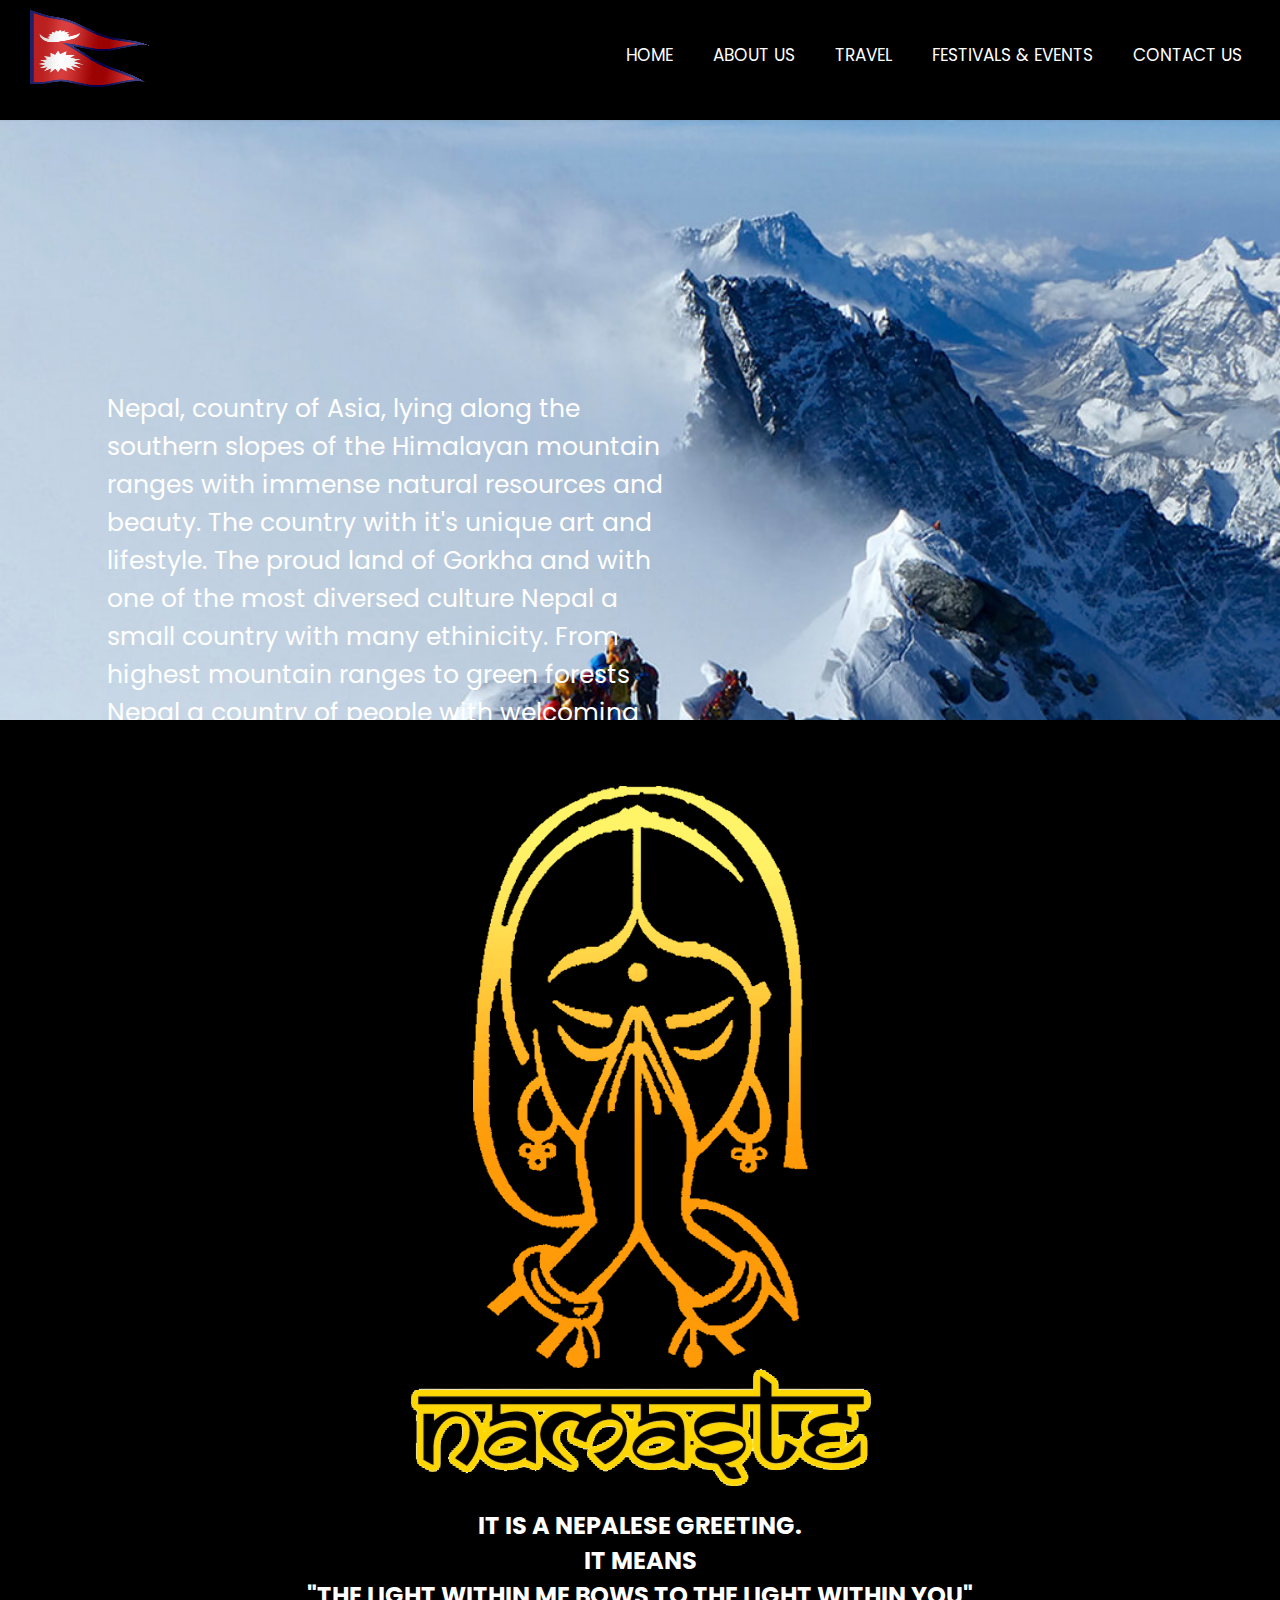
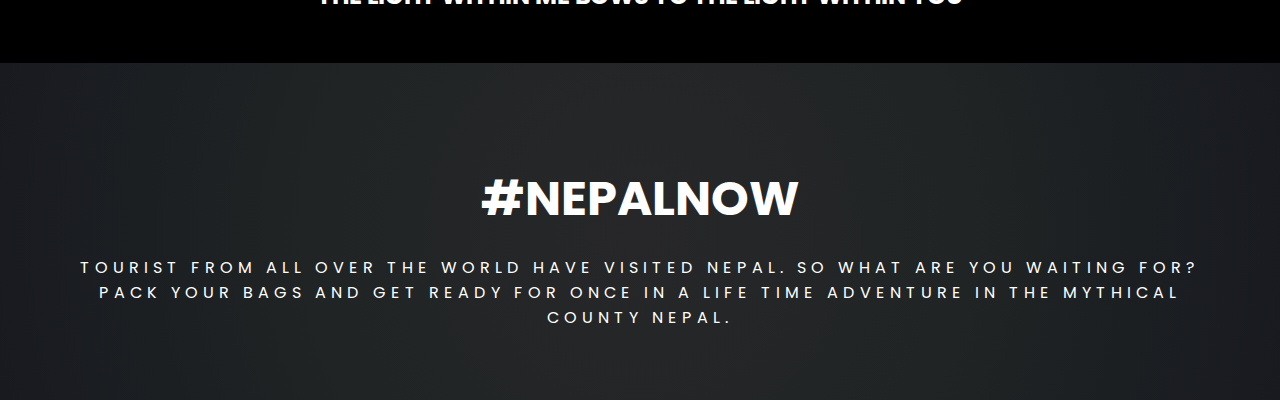
<file: index.html>
<!DOCTYPE html>
<html lang="en">

  <head>
    <meta charset="UTF-8">
    <meta name="viewport" content="width=device-width, initial-scale=1.0">
    <link rel="stylesheet" href="style.css">
    <link rel="stylesheet" href="responsive.css">

    <link rel="stylesheet" href="https://unpkg.com/boxicons@latest/css/boxicons.min.css">


    <link rel="stylesheet" href="https://cdnjs.cloudflare.com/ajax/libs/font-awesome/6.4.0/css/all.min.css"
      integrity="sha512-iecdLmaskl7CVkqkXNQ/ZH/XLlvWZOJyj7Yy7tcenmpD1ypASozpmT/E0iPtmFIB46ZmdtAc9eNBvH0H/ZpiBw=="
      crossorigin="anonymous" referrerpolicy="no-referrer">

    <title>Travel website</title>
    <link rel="icon" type="image/x-icon" href="/images/icon.jpg">


  </head>

  <body>

    <!-- /* NAVBAR STARTS */ -->

    <nav>

      <input type="checkbox" id="check">
      <label for="check" class="checkbtn">
        <i class="fas fa-bars"></i></label>

      <label for="logo">
        <img src="images/flag.gif" alt="">
      </label>




      <ul>
        <li><a class="active" href="index.html">HOME</a></li>
        <li><a href="about.html">ABOUT US</a> </li>
        <li><a href="travel.html">TRAVEL</a></li>
        <li><a href="festival&events.html">FESTIVALS & EVENTS</a></li>
        <li><a href="contactus.html">CONTACT US</a></li>
      </ul>

    </nav>
    <!-- /* NAVBAR ENDS */ -->



    <section class="home-container">


      <div class="home">

        <div class=" caption">
          Nepal, country of Asia, lying along the southern slopes of the Himalayan mountain ranges with immense natural
          resources and beauty. The country with it's unique art and lifestyle. The proud land of Gorkha and with one of
          the
          most diversed culture Nepal a small country with many ethinicity. From highest mountain ranges to green
          forests
          Nepal a country of people with welcoming Heart.
        </div>

      </div>


      <div class="container1">
        <img src="images/icon2.png" alt="namaste" class="image2">


        <h2>IT IS A NEPALESE GREETING.</h2>


        <h2> IT MEANS</h2>


        <h2>"THE LIGHT WITHIN ME BOWS TO THE LIGHT WITHIN YOU"</h2>

      </div>

      <div class="container2">
        <h1>#NEPALNOW</h1>

        <p>Tourist from all over the world have visited NEPAL. So what are you waiting for? Pack your bags and get ready
          for once in a life time adventure in the mythical county Nepal.</p>

      </div>




    </section>




  </body>

</html>
</file>
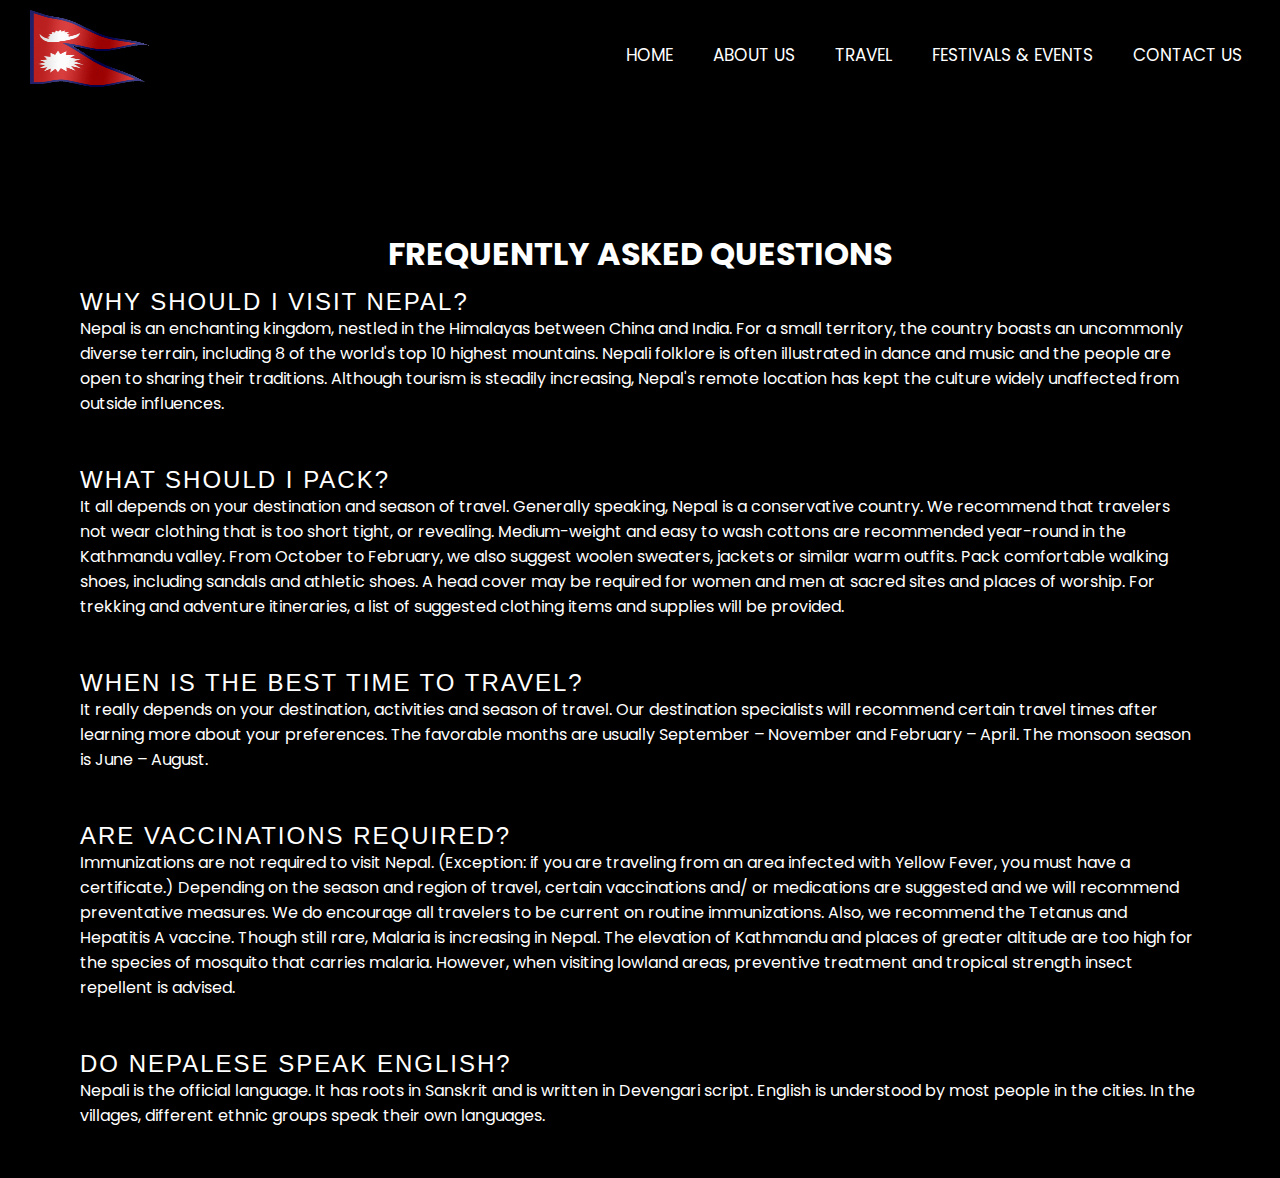
<file: about.html>
<!DOCTYPE html>
<html lang="en">

  <head>
    <meta charset="UTF-8">
    <meta name="viewport" content="width=device-width, initial-scale=1.0">
    <link rel="stylesheet" href="style.css">
    <link rel="stylesheet" href="responsive.css">

    <link rel="stylesheet" href="https://unpkg.com/boxicons@latest/css/boxicons.min.css">


    <link rel="stylesheet" href="https://cdnjs.cloudflare.com/ajax/libs/font-awesome/6.4.0/css/all.min.css"
      integrity="sha512-iecdLmaskl7CVkqkXNQ/ZH/XLlvWZOJyj7Yy7tcenmpD1ypASozpmT/E0iPtmFIB46ZmdtAc9eNBvH0H/ZpiBw=="
      crossorigin="anonymous" referrerpolicy="no-referrer">

    <title>Travel website</title>
    <link rel="icon" type="image/x-icon" href="/images/icon.jpg">


  </head>

  <body>

    <!-- /* NAVBAR STARTS */ -->

    <nav>

      <input type="checkbox" id="check">
      <label for="check" class="checkbtn">
        <i class="fas fa-bars"></i></label>

      <label for="logo">
        <img src="images/flag.gif" alt="">
      </label>




      <ul>
        <li><a class="active" href="index.html">HOME</a></li>
        <li><a href="about.html">ABOUT US</a> </li>
        <li><a href="travel.html">TRAVEL</a></li>
        <li><a href="festival&events.html">FESTIVALS & EVENTS</a></li>
        <li><a href="contactus.html">CONTACT US</a></li>
      </ul>

    </nav>
    <!-- /* NAVBAR ENDS */ -->


    <section class="about-container">

      <div class="container3">
        <h1>Frequently Asked Questions</h1>
  
        <h2>WHY SHOULD I VISIT NEPAL?</h2>
        <p>Nepal is an enchanting kingdom, nestled in the Himalayas between China and India. For a small territory, the
          country boasts an uncommonly diverse terrain, including 8 of the world's top 10 highest mountains. Nepali
          folklore is often illustrated in dance and music and the people are open to sharing their traditions. Although
          tourism is steadily increasing, Nepal's remote location has kept the culture widely unaffected from outside
          influences.</p> <br><br>
  
  
  
        <h2>WHAT SHOULD I PACK?</h2>
  
        <p>It all depends on your destination and season of travel. Generally speaking, Nepal is a conservative country.
          We recommend that travelers not wear clothing that is too short tight, or revealing. Medium-weight and easy to
          wash cottons are recommended year-round in the Kathmandu valley. From October to February, we also suggest
          woolen sweaters, jackets or similar warm outfits. Pack comfortable walking shoes, including sandals and athletic
          shoes. A head cover may be required for women and men at sacred sites and places of worship. For trekking and
          adventure itineraries, a list of suggested clothing items and supplies will be provided.</p> <br><br>
  
  
  
  
        <h2>WHEN IS THE BEST TIME TO TRAVEL?</h2>
        <p>It really depends on your destination, activities and season of travel. Our destination specialists will
          recommend certain travel times after learning more about your preferences. The favorable months are usually
          September – November and February – April. The monsoon season is June – August.</p><br><br>
  
  
  
        <h2>ARE VACCINATIONS REQUIRED?</h2>
        <p>Immunizations are not required to visit Nepal. (Exception: if you are traveling from an area infected with
          Yellow Fever, you must have a certificate.) Depending on the season and region of travel, certain
          vaccinations and/ or medications are suggested and we will recommend preventative measures. We do encourage
          all travelers to be current on routine immunizations. Also, we recommend the Tetanus and Hepatitis A
          vaccine. Though still rare, Malaria is increasing in Nepal. The elevation of Kathmandu and places of greater
          altitude are too high for the species of mosquito that carries malaria. However, when visiting lowland
          areas, preventive treatment and tropical strength insect repellent is advised.</p> <br><br>
  
  
        <h2>DO NEPALESE SPEAK ENGLISH?</h2>
        <p>Nepali is the official language. It has roots in Sanskrit and is written in Devengari script. English is
          understood by most people in the cities. In the villages, different ethnic groups speak their own languages.
        </p>
  
      </div>
  
    </section>
    





  </body>

</html>
</file>
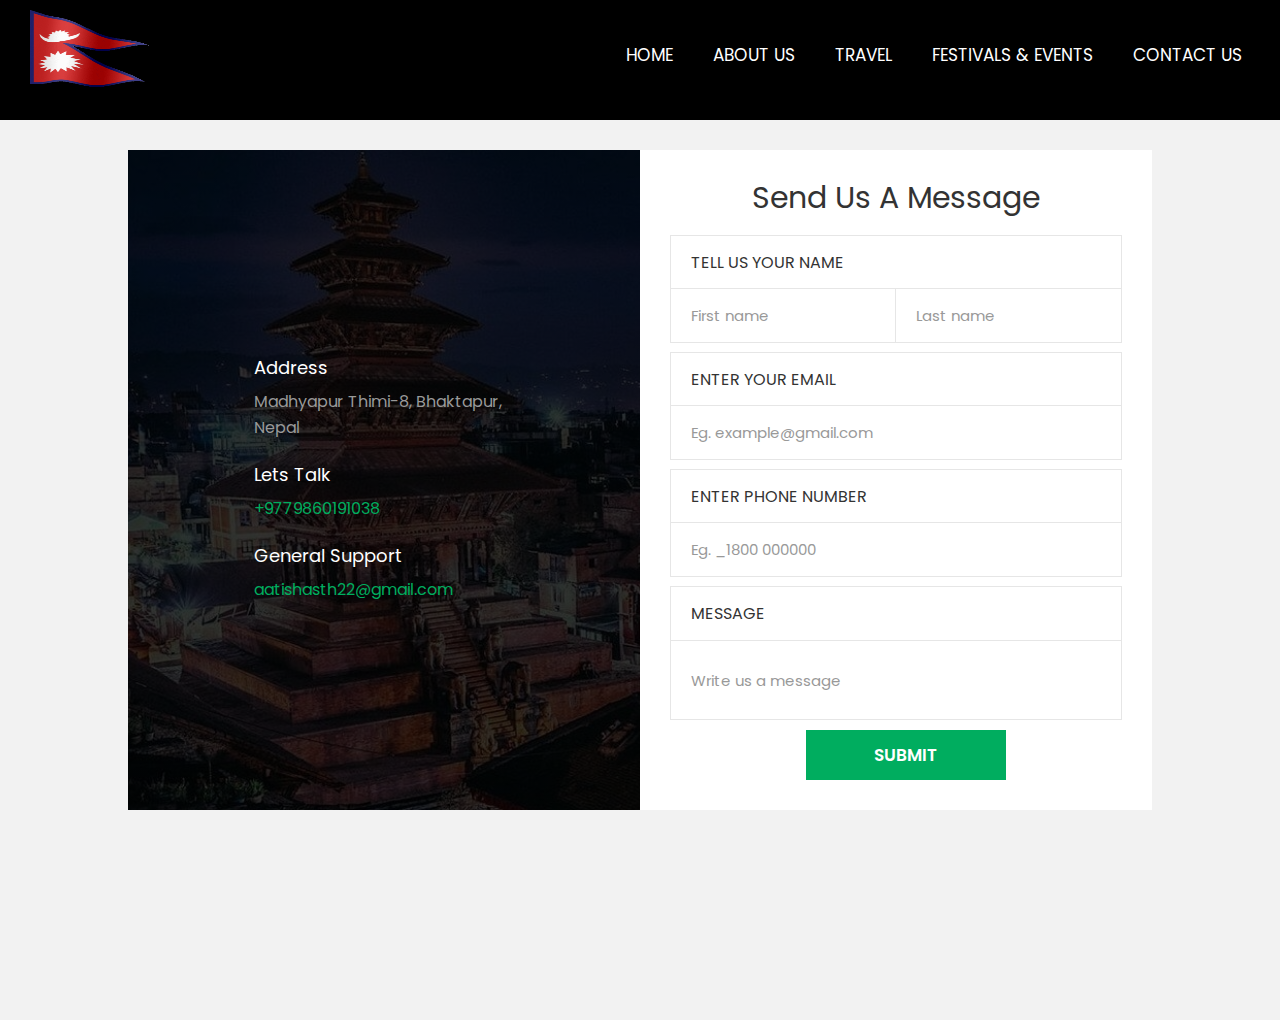
<file: contactus.html>
<!DOCTYPE html>
<html lang="en">

  <head>
    <meta charset="UTF-8">
    <meta name="viewport" content="width=device-width, initial-scale=1.0">
    <link rel="stylesheet" href="style.css">
    <link rel="stylesheet" href="responsive.css">

    <link rel="stylesheet" href="https://unpkg.com/boxicons@latest/css/boxicons.min.css">


    <link rel="stylesheet" href="https://cdnjs.cloudflare.com/ajax/libs/font-awesome/6.4.0/css/all.min.css"
      integrity="sha512-iecdLmaskl7CVkqkXNQ/ZH/XLlvWZOJyj7Yy7tcenmpD1ypASozpmT/E0iPtmFIB46ZmdtAc9eNBvH0H/ZpiBw=="
      crossorigin="anonymous" referrerpolicy="no-referrer">

    <title>Travel website</title>
    <link rel="icon" type="image/x-icon" href="/images/icon.jpg">


  </head>

  <body>

    <!-- /* NAVBAR STARTS */ -->

    <nav>

      <input type="checkbox" id="check">
      <label for="check" class="checkbtn">
        <i class="fas fa-bars"></i></label>

      <label for="logo">

        <img src="images/flag.gif" alt=""></label>




      <ul>
        <li><a class="active" href="index.html">HOME</a></li>
        <li><a href="about.html">ABOUT US</a> </li>
        <li><a href="travel.html">TRAVEL</a></li>
        <li><a href="festival&events.html">FESTIVALS & EVENTS</a></li>
        <li><a href="contactus.html">CONTACT US</a></li>
      </ul>

    </nav>
    <!-- /* NAVBAR ENDS */ -->



    <div class="contact-container">

      <div class="contact-form">
        <div class="first-container">
          <div class="info-container">
            <div>
              <h3>Address</h3>
              <p>Madhyapur Thimi-8, Bhaktapur, Nepal</p>
            </div>
            <div>
              <h3>Lets Talk</h3>
              <p>+9779860191038</p>
            </div>
            <div>
              <h3>General Support</h3>
              <p>aatishasth22@gmail.com</p>
            </div>
          </div>
        </div>
        <div class="second-container">
          <h2>Send Us A Message</h2>



          <form action="https://formspree.io/f/xyyrggwg" method="post">
            <div class="form-group">

              <label for="name-input">Tell us your name</label>
              <input id="name-input" type="text" placeholder="First name" name="firstname" required="">

              <input type="text" placeholder="Last name" name="lastname" required="">
            </div>


            <div class="form-group">
              <label for="email-input">Enter your email</label>
              <input id="email-input" type="text" placeholder="Eg. example@gmail.com" name="Enteryouremail" required="">
            </div>


            <div class="form-group">
              <label for="phone-input">Enter phone number</label>
              <input id="phone-input" type="text" placeholder="Eg. _1800 000000" name="Enteryourphone" required="">
            </div>


            <div class="form-group">
              <label for="message-textarea">Message</label>
              <input class="textarea" id="message-textarea" placeholder="Write us a message" name="message"></input>
            </div>


            <input class="send-btn" type="submit" value="submit">
        </div>
      </div>

    </div>
    </form>





  </body>

</html>
</file>
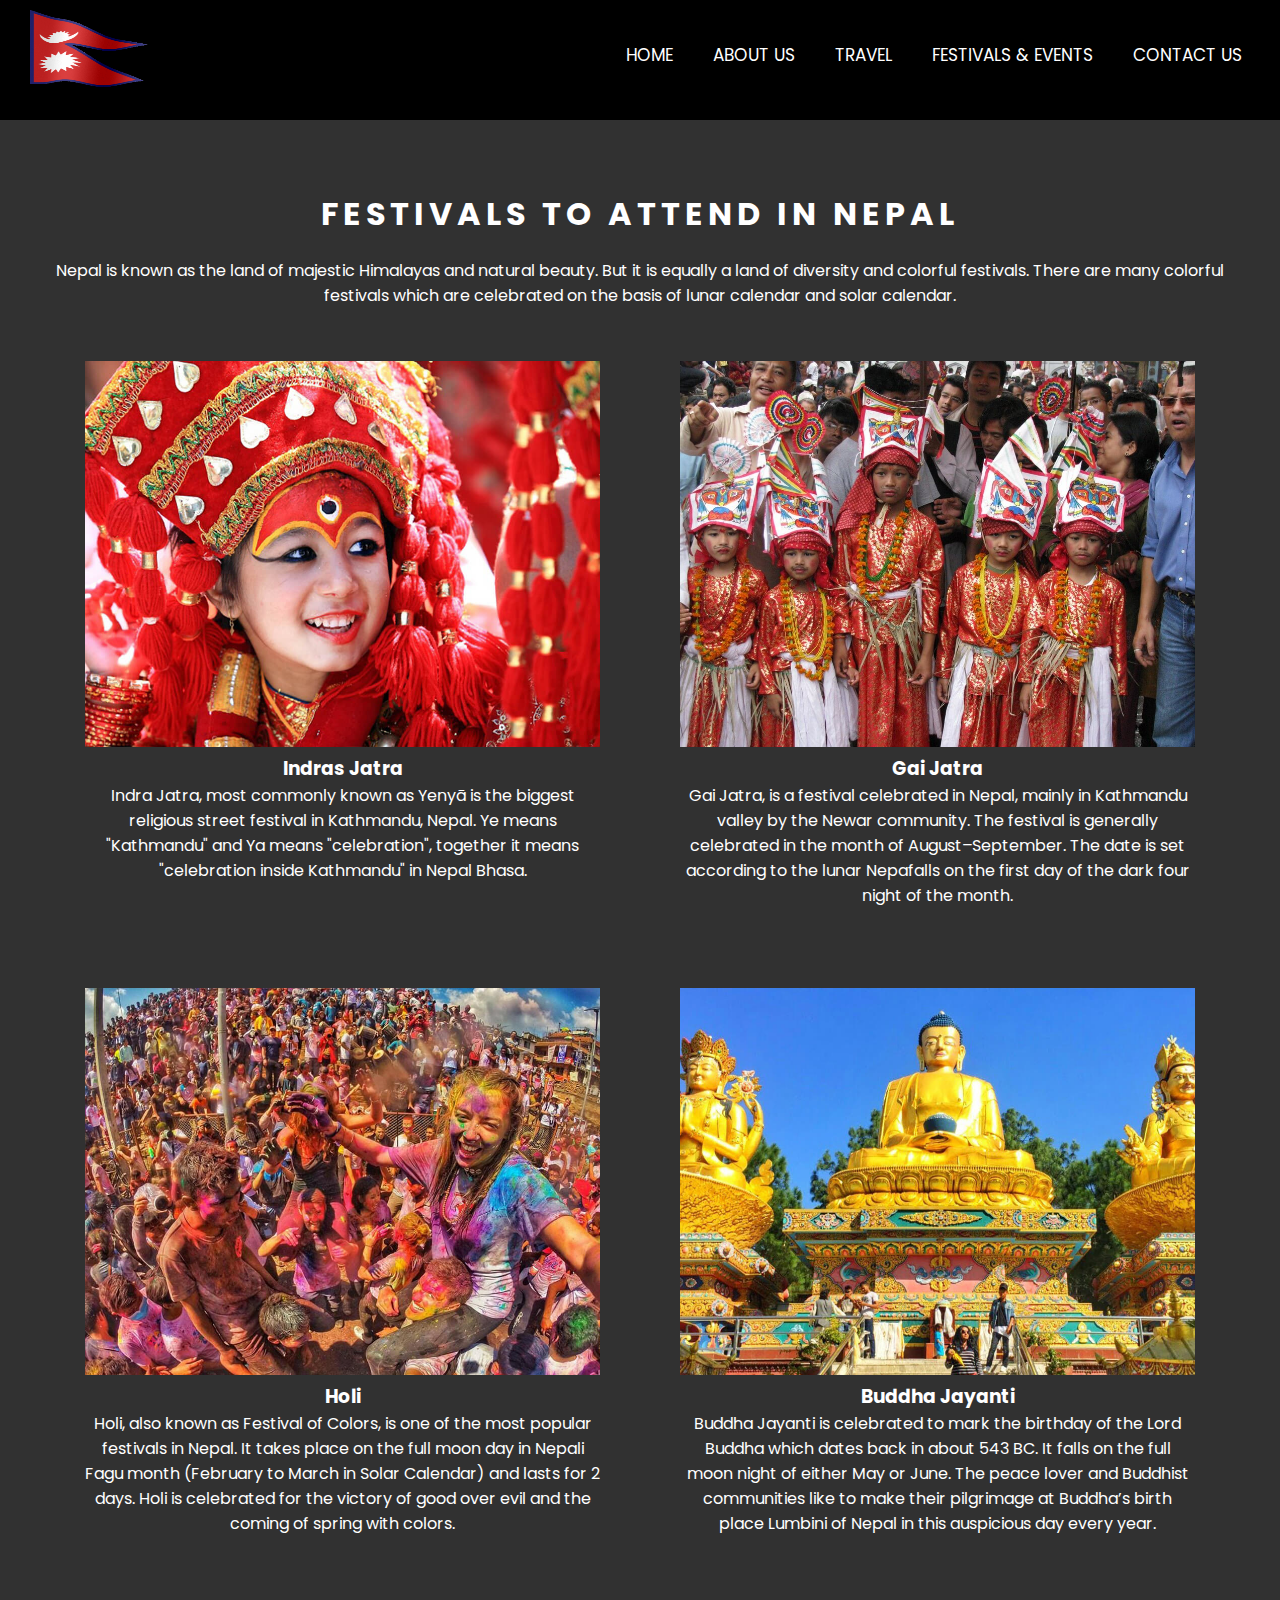
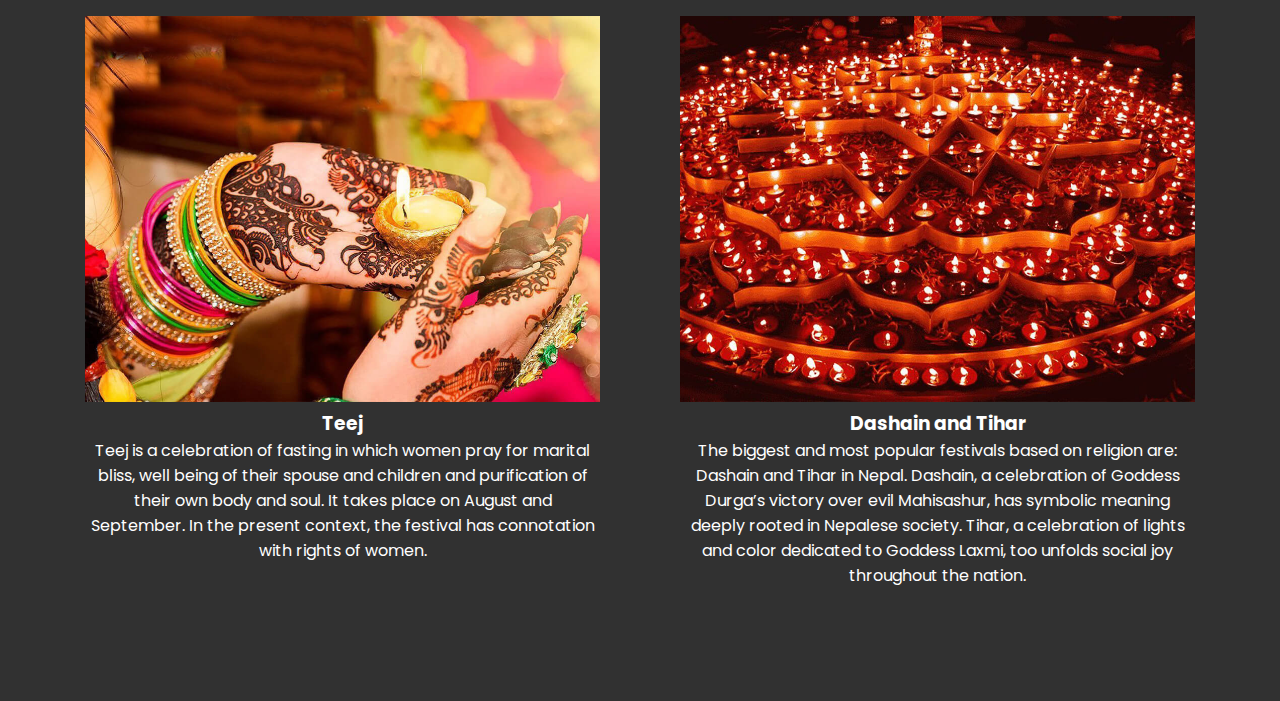
<file: festival&events.html>
<!DOCTYPE html>
<html lang="en">

  <head>
    <meta charset="UTF-8">
    <meta name="viewport" content="width=device-width, initial-scale=1.0">
    <link rel="stylesheet" href="style.css">
    <link rel="stylesheet" href="responsive.css">

    <link rel="stylesheet" href="https://unpkg.com/boxicons@latest/css/boxicons.min.css">


    <link rel="stylesheet" href="https://cdnjs.cloudflare.com/ajax/libs/font-awesome/6.4.0/css/all.min.css"
      integrity="sha512-iecdLmaskl7CVkqkXNQ/ZH/XLlvWZOJyj7Yy7tcenmpD1ypASozpmT/E0iPtmFIB46ZmdtAc9eNBvH0H/ZpiBw=="
      crossorigin="anonymous" referrerpolicy="no-referrer">

    <title>Travel website</title>
    <link rel="icon" type="image/x-icon" href="/images/icon.jpg">


  </head>

  <body>

    <!-- /* NAVBAR STARTS */ -->

    <nav>

      <input type="checkbox" id="check">
      <label for="check" class="checkbtn">
        <i class="fas fa-bars"></i></label>

      <label for="logo">
        <img src="images/flag.gif" alt="">
      </label>



      <ul>
        <li><a class="active" href="index.html">HOME</a></li>
        <li><a href="about.html">ABOUT US</a> </li>
        <li><a href="travel.html">TRAVEL</a></li>
        <li><a href="festival&events.html">FESTIVALS & EVENTS</a></li>
        <li><a href="contactus.html">CONTACT US</a></li>
      </ul>

    </nav>
    <!-- /* NAVBAR ENDS */ -->


    <section class="festibal&events">

      <div class="container5">
        <h1> FESTIVALS TO ATTEND IN NEPAL</h1>

        <p>Nepal is known as the land of majestic Himalayas and natural beauty. But it is equally a land of diversity
          and
          colorful festivals. There are many colorful festivals which are celebrated on the basis of lunar calendar and
          solar calendar.
        </p>


        <div class="row">


          <div class="column">
            <img src="images/8.jpg" alt="8" width="100%" class="image1">
            <h3>Indras Jatra</h3>
            <p>Indra Jatra, most commonly known as Yenyā is the biggest religious street festival in Kathmandu, Nepal.
              Ye
              means "Kathmandu" and Ya means "celebration", together it means "celebration inside Kathmandu" in Nepal
              Bhasa.</p>
          </div>

          <div class="column">
            <img src="images/9.jpg" alt="9" width="100%" class="image1">
            <h3>Gai Jatra</h3>
            <p>Gai Jatra, is a festival celebrated in Nepal, mainly in Kathmandu valley by the Newar community. The
              festival is generally celebrated in the month of August–September. The date is set according to the lunar
              Nepafalls on the first day of the dark four night of the month.</p>
          </div>

          <div class="column">
            <img src="images/10.jpg" alt="10" width="100%" class="image1">
            <h3>Holi</h3>
            <p>Holi, also known as Festival of Colors, is one of the most popular festivals in Nepal. It takes place on
              the full moon day in Nepali Fagu month (February to March in Solar Calendar) and lasts for 2 days. Holi is
              celebrated for the victory of good over evil and the coming of spring with colors. </p>
          </div>

          <div class="column">
            <img src="images/11.jpg" alt="11" width="100%" class="image1">
            <h3>Buddha Jayanti</h3>
            <p>Buddha Jayanti is celebrated to mark the birthday of the Lord Buddha which dates back in about 543 BC. It
              falls on the full moon night of either May or June. The peace lover and Buddhist communities like to make
              their pilgrimage at Buddha’s birth place Lumbini of Nepal in this auspicious day every year.</p>
          </div>

          <div class="column">
            <img src="images/12.jpg" alt="12" width="100%" class="image1">
            <h3>Teej</h3>
            <p>Teej is a celebration of fasting in which women pray for marital bliss, well being of their spouse and
              children and purification of their own body and soul. It takes place on August and September. In the
              present
              context, the festival has connotation with rights of women.</p>
          </div>

          <div class="column">
            <img src="images/13.jpg" alt="13" width="100%" class="image1">
            <h3>Dashain and Tihar</h3>
            <p>The biggest and most popular festivals based on religion are: Dashain and Tihar in Nepal. Dashain, a
              celebration of Goddess Durga’s victory over evil Mahisashur, has symbolic meaning deeply rooted in
              Nepalese
              society. Tihar, a celebration of lights and color dedicated to Goddess Laxmi, too unfolds social joy
              throughout the nation.</p>
          </div>

        </div>
      </div>




    </section>


  </body>

</html>
</file>
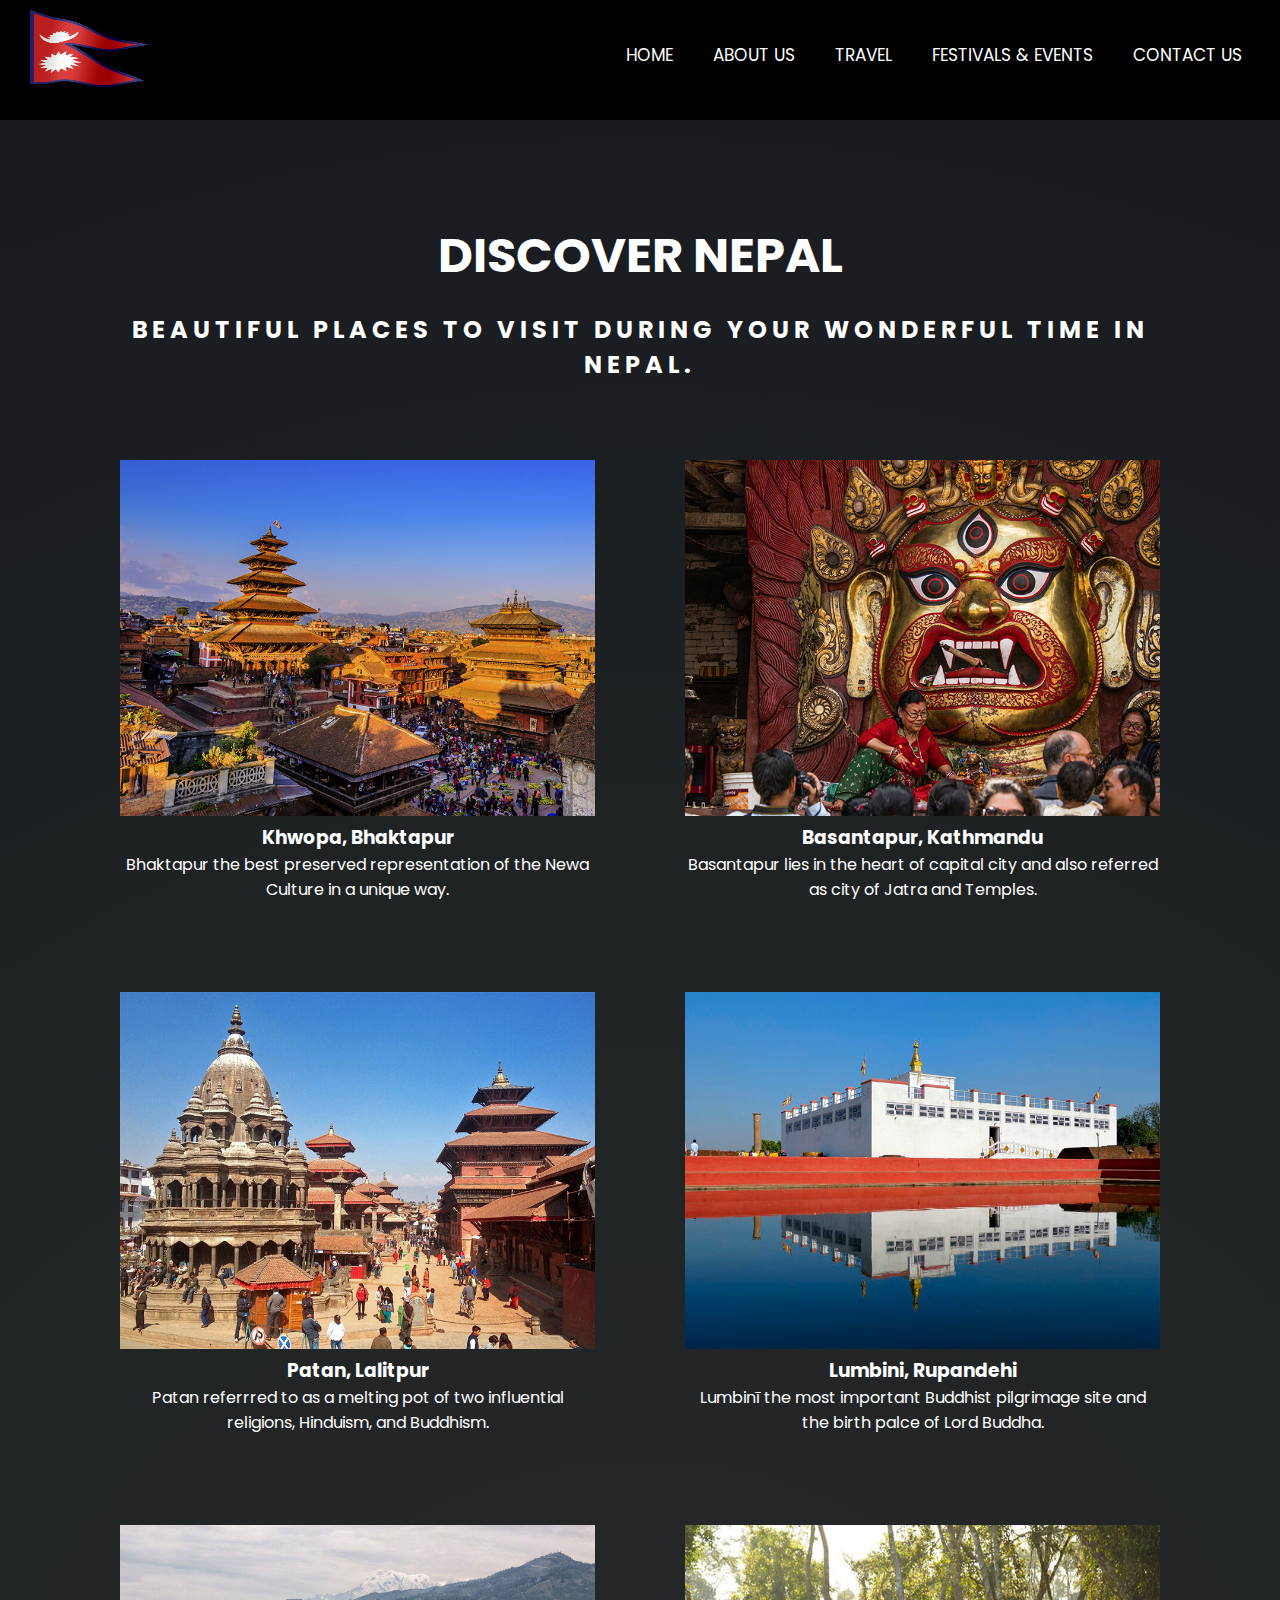
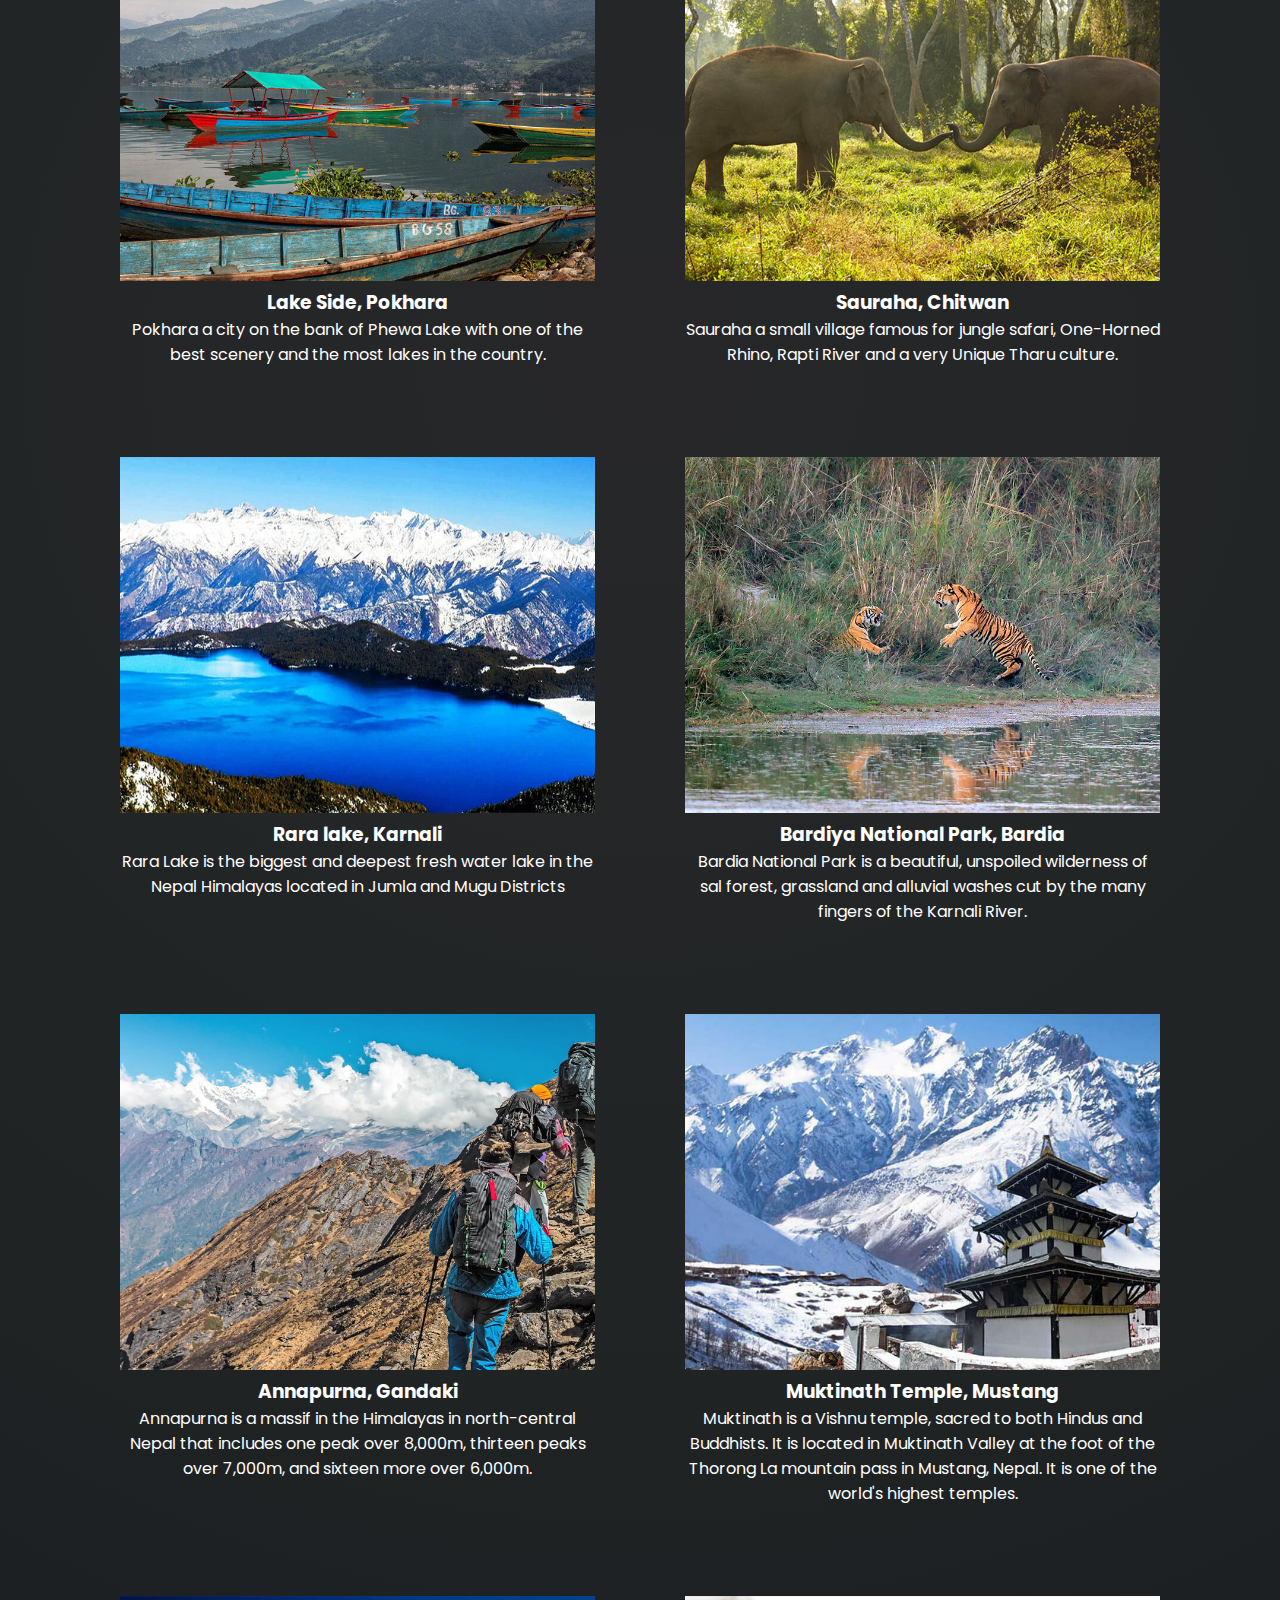
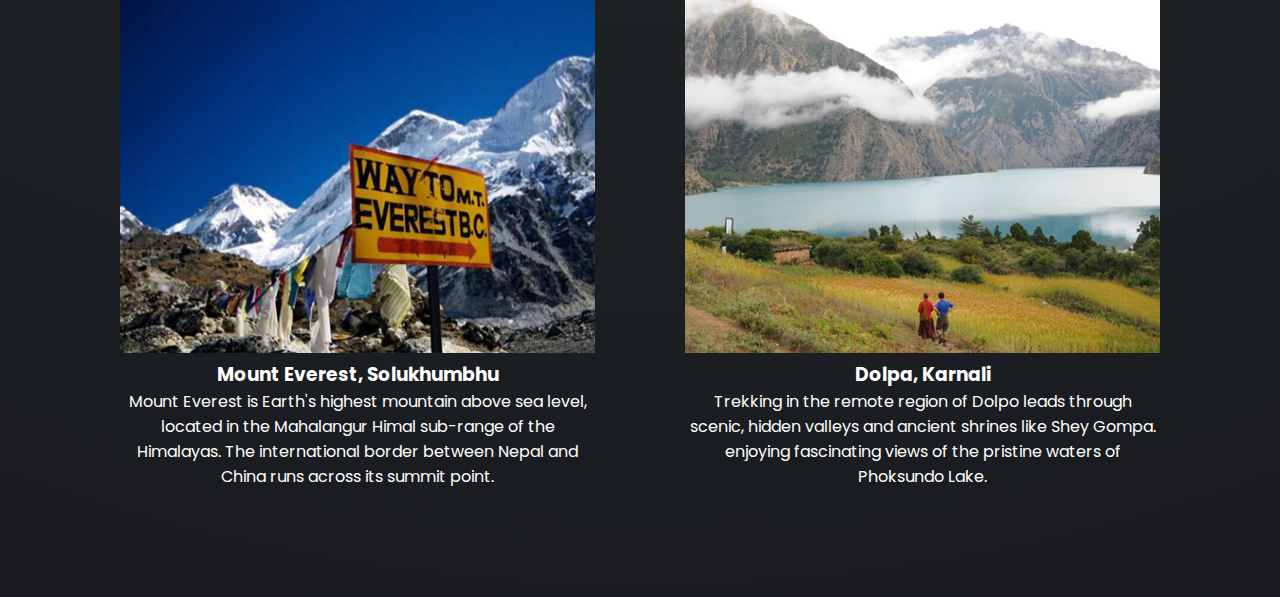
<file: travel.html>
<!DOCTYPE html>
<html lang="en">

  <head>
    <meta charset="UTF-8">
    <meta name="viewport" content="width=device-width, initial-scale=1.0">
    <link rel="stylesheet" href="style.css">
    <link rel="stylesheet" href="responsive.css">

    <link rel="stylesheet" href="https://unpkg.com/boxicons@latest/css/boxicons.min.css">


    <link rel="stylesheet" href="https://cdnjs.cloudflare.com/ajax/libs/font-awesome/6.4.0/css/all.min.css"
      integrity="sha512-iecdLmaskl7CVkqkXNQ/ZH/XLlvWZOJyj7Yy7tcenmpD1ypASozpmT/E0iPtmFIB46ZmdtAc9eNBvH0H/ZpiBw=="
      crossorigin="anonymous" referrerpolicy="no-referrer">

    <title>Travel website</title>
    <link rel="icon" type="image/x-icon" href="/images/icon.jpg">


  </head>

  <body>

    <!-- /* NAVBAR STARTS */ -->

    <nav>

      <input type="checkbox" id="check">
      <label for="check" class="checkbtn">
        <i class="fas fa-bars"></i></label>

      <label for="logo">
        <img src="images/flag.gif" alt="">
      </label>




      <ul>
        <li><a class="active" href="index.html">HOME</a></li>
        <li><a href="about.html">ABOUT US</a> </li>
        <li><a href="travel.html">TRAVEL</a></li>
        <li><a href="festival&events.html">FESTIVALS & EVENTS</a></li>
        <li><a href="contactus.html">CONTACT US</a></li>
      </ul>

    </nav>
    <!-- /* NAVBAR ENDS */ -->


    <section class="travel-container">

      
    <div class="container4">



      <h1>DISCOVER NEPAL</h1>
      <h2>Beautiful places to visit during your wonderful time in NEPAL.</h2>

      <div class="row">
        <div class="column">
          <div class="zoom">
            <img src="images/img_1.jpg" alt="1" width="100%">
            <h3>Khwopa, Bhaktapur</h3>
            <p>Bhaktapur the best preserved representation of the Newa Culture in a unique way.</p>
          </div>
        </div>
        <div class="column">
          <div class="zoom">
            <img src="images/img_2.jpg" alt="2" width="100%">
            <h3>Basantapur, Kathmandu</h3>
            <p>Basantapur lies in the heart of capital city and also referred as city of Jatra and Temples.</p>
          </div>
        </div>
        <div class="column">
          <div class="zoom">
            <img src="images/img_3.jpg" alt="3" width="100%">
            <h3>Patan, Lalitpur</h3>
            <p>Patan referrred to as a melting pot of two influential religions, Hinduism, and Buddhism.</p>
          </div>
        </div>
        <div class="column">
          <div class="zoom">
            <img src="images/img_4.jpg" alt="4" width="100%">
            <h3>Lumbini, Rupandehi</h3>
            <p>Lumbinī the most important Buddhist pilgrimage site and the birth palce of Lord Buddha.</p>
          </div>
        </div>
        <div class="column">
          <div class="zoom">
            <img src="images/img_5.jpg" alt="5" width="100%">
            <h3>Lake Side, Pokhara</h3>
            <p>Pokhara a city on the bank of Phewa Lake with one of the best scenery and the most lakes in the
              country.</p>
          </div>
        </div>
        <div class="column">
          <div class="zoom">
            <img src="images/img_6.jpg" alt="6" width="100%">
            <h3>Sauraha, Chitwan</h3>
            <p>Sauraha a small village famous for jungle safari, One-Horned Rhino, Rapti River and a very Unique
              Tharu culture.</p>
          </div>
        </div>
        <div class="column">
          <div class="zoom">
            <img src="images/img_21.jpg" alt="7" width="100%">
            <h3>Rara lake, Karnali</h3>
            <p>Rara Lake is the biggest and deepest fresh water lake in the Nepal Himalayas located in Jumla and Mugu
              Districts</p>
          </div>
        </div>
        <div class="column">
          <div class="zoom">
            <img src="images/img_22.jpg" alt="8" width="100%">
            <h3>Bardiya National Park, Bardia</h3>
            <p>Bardia National Park is a beautiful, unspoiled wilderness of sal forest, grassland and alluvial washes
              cut by the many fingers of the Karnali River.</p>
          </div>
        </div>
        <div class="column">
          <div class="zoom">
            <img src="images/img_23.jpg" alt="9" width="100%">
            <h3>Annapurna, Gandaki</h3>
            <p>Annapurna is a massif in the Himalayas in north-central Nepal that includes one peak over 8,000m,
              thirteen peaks over 7,000m, and sixteen more over 6,000m.</p>
          </div>
        </div>
        <div class="column">
          <div class="zoom">
            <img src="images/img_24.jpg" alt="10" width="100%">
            <h3>Muktinath Temple, Mustang</h3>
            <p>Muktinath is a Vishnu temple, sacred to both Hindus and Buddhists. It is located in Muktinath Valley
              at the foot of the Thorong La mountain pass in Mustang, Nepal. It is one of the world's highest temples.
            </p>
          </div>
        </div>
        <div class="column">
          <div class="zoom">
            <img src="images/24.jpg" alt="11" width="100%">
            <h3>Mount Everest, Solukhumbhu</h3>
            <p>Mount Everest is Earth's highest mountain above sea level, located in the Mahalangur Himal sub-range
              of the Himalayas. The international border between Nepal and China runs across its summit point.</p>
          </div>
        </div>
        <div class="column">
          <div class="zoom">
            <img src="images/img_26.jpg" alt="12" width="100%">
            <h3>Dolpa, Karnali</h3>
            <p>Trekking in the remote region of Dolpo leads through scenic, hidden valleys and ancient shrines like
              Shey Gompa. enjoying fascinating views of the pristine waters of Phoksundo Lake.</p>
          </div>
        </div>
      </div>

    </div>

    </section>


  </body>

</html>
</file>
<file: style.css>
@import url('https://fonts.googleapis.com/css?family=Poppins:400,500,600,700&display=swap');

* {
  margin: 0;
  padding: 0;
  text-decoration: none;
  list-style: none;
  box-sizing: border-box;
  font-family: 'Poppins', sans-serif;
}



/* NAVBAR STARTS */

nav {
  background: #000;
  height: 120px;
  width: 100%;
}

label img {
  height: 80px;
  width: 130px;
  margin: 7px 30px;

}


nav ul {
  float: right;
  margin-right: 20px;
  z-index: 10;

}

nav ul li {
  display: inline-block;
  line-height: 110px;
  margin: 0px 5px;

}

nav ul li a {
  color: white;
  font-size: 17px;
  padding: 7px 13px;
  border-radius: 3px;
}


a:hover {
  background: #1b9bff;
  transition: .5s;
}

.checkbtn {
  font-size: 25px;
  color: #fff;
  float: right;
  line-height: 80px;
  margin-right: 40px;
  cursor: pointer;
  display: none;
}

#check {
  display: none;
}

/* NAVBAR ENDS */
@media(max-width: 952px) {
  label {
    font-size: 30px;
    padding-left: 50px;
  }

  nav ul li a {
    font-size: 15px;
    z-index: 10;
  }

  .checkbtn {
    display: none;
  }

  .caption {
    font-size: 15px;
    height: auto;
  }
}






/* HOME-SECTION STARTS */
.home {
  background-image: url(images/48.jpg);
  height: 600px;
  background-repeat: no-repeat;
  background-size: cover;

}

.caption {
  position: absolute;
  height: auto;
  padding: 30px;
  font-size: 25px;
  margin-left: 6%;
  margin-right: auto;
  top: 40%;
  width: 50%;
  color: #ffffff;
  transition: all 0.5s ease;
}

.container1 {
  position: relative;
  color: #ffffff;
  background-color: #000000;
  width: 100%;
  text-align: center;
  padding: 50px 150px;
  transition: all 0.5s ease;
}


.container2 {
  color: #ffffff;
  background: radial-gradient(circle,
      rgba(39, 39, 41, 1) 0%,
      rgba(32, 36, 36, 1) 50%,
      rgba(24, 26, 32, 1) 100%);
  text-align: center;
  padding: 100px 80px 50px 80px;
  transition: all 0.5s ease;
}

.container2 h1 {
  font-size: 3em;
  color: #ffffff;
}

.container2 p {
  text-align: center;
  letter-spacing: 5px;
  text-transform: uppercase;
  font: 15px, sans-serif;
  color: #ffffff;
  padding-bottom: 20px;
  padding-top: 20px;
}



/* HOME-SECTION ENDS */




/* ABOUTUS-SECTION STARTS */
.container3 {
  color: #ffffff;
  background-color: #000000;
  padding: 100px 80px 50px;
  transition: all 0.5s ease;
}

.container3 h1 {
  text-align: center;
  text-transform: uppercase;
  margin: 10px 0;
}

.container3 h2 {
  text-align: justify;
  font-family: "Lato", sans-serif;
  letter-spacing: 2px;
  font-weight: 100;
}

.container3 h3 {}

/* ABOUTUS-SECTION ENDS */




/* Travel section starts */

.container4 {
  color: #ffffff;
  background: radial-gradient(circle,
      rgba(39, 39, 41, 1) 0%,
      rgba(32, 36, 36, 1) 50%,
      rgba(24, 26, 32, 1) 100%);
  text-align: center;
  padding: 100px 80px 50px 80px;
  transition: all 0.5s ease;
  hei
}

.container4 h1 {
  font-size: 3em;
  color: #ffffff;
}

.container4 h2 {
  text-align: center;
  letter-spacing: 5px;
  text-transform: uppercase;
  font: 20px, sans-serif;
  color: #ffffff;
  padding-bottom: 20px;
  padding-top: 20px;
}

.zoom {
  padding: 40px;
  transition: transform 0.2s;
  margin: 0 auto;
}

.zoom:hover {
  transform: scale(1.2);
}



/* Row & column same for Travel & festival&events section ends */

.row {
  margin: 8px -10px;
}

.row,
.row>.column {
  padding: 5px;
}

.column {
  float: left;
  width: 32%;
}

.row:after {
  content: "";
  display: table;
  clear: both;
}


/* Travel section ends */





/* Festival&Events section starts */


.container5 {
  position: relative;
  color: #ffffff;
  width: 100%;
  background-color: #313131;
  text-align: center;
  padding-top: 50px;
  padding-left: 50px;
  padding-right: 50px;
  padding-bottom: 60px;
  transition: all 0.5s ease;
}

.container5 h1 {
  text-align: center;
  letter-spacing: 5px;
  text-transform: uppercase;
  font: 20px, sans-serif;
  color: #ffffff;
  padding-bottom: 20px;
  padding-top: 20px;
}

.container5 .row .column {
  padding: 40px;
  transition: transform 0.2s;
  margin: 0 auto;
}


.container5 .row .column:hover {
  transform: scale(1.2);

}

/* Festival&Events section starts */

.contact-container {
  height: 100vh;
  display: flex;
  justify-content: center;
  align-items: flex-start;
  background: #f2f2f2;
}

.contact-form {
  width: 80vw;
  display: flex;
  justify-content: space-between;
  background: #fff;
  margin: 30px 0;
}

.contact-form>* {
  width: 50%;
}

.contact-form .first-container {
  background: linear-gradient(45deg, rgba(0, 0, 0, 0.8), rgba(0, 0, 0, 0.8)), url("images/g36.jpg") center center/cover no-repeat;
  display: flex;
  justify-content: center;
  align-items: center;
}

.contact-form .first-container .info-container div {
  margin: 24px 0;
}

.contact-form .first-container .info-container div h3 {
  color: #fff;
  font-size: 18px;
  font-weight: 400;
  line-height: 1.2;
  padding-bottom: 10px;
}

.contact-form .first-container .info-container div p {
  font-size: 16px;
  line-height: 1.6;
  color: #00ad5f;
}

.contact-form .first-container .info-container div:first-of-type p {
  max-width: 260px;
  color: #999;
}

.contact-form .second-container {
  padding: 30px;
}

.contact-form .second-container form {
  display: flex;
  flex-direction: column;
}

.contact-form .second-container h2 {
  font-size: 30px;
  font-weight: 400;
  color: #333;
  line-height: 1.2;
  text-align: center;
  margin-bottom: 20px;
}

.contact-form .second-container form .form-group {
  margin-bottom: 10px;
}

.contact-form .second-container form .form-group * {
  min-height: 55px;
  border: 1px solid #e6e6e6;
  padding: 0 20px;
}

.contact-form .second-container form .form-group label {
  display: flex;
  align-items: center;
  width: 100%;
  border: 1px solid #e6e6e6;
  font-size: 16px;
  color: #333;
  text-transform: uppercase;
  margin-top: -1px;
}

.contact-form .second-container form .form-group:first-of-type input {
  width: 50.1%;
  margin-right: -5px;
}

.contact-form .second-container form .form-group input {
  width: 100%;
  font-size: 15px;
  margin-top: -2px;
}

.contact-form .second-container form .form-group input::placeholder,
.contact-form .second-container form .form-group .textarea::placeholder {
  color: #999;
}

.contact-form .second-container form .form-group .textarea {
  width: 100%;
  min-height: 80px;
  resize: none;
  padding: 10px 20px;
  margin-top: -1px;
}

.contact-form .second-container form .send-btn {
  width: 200px;
  height: 50px;
  background: #00ad5f;
  color: #fff;
  font-size: 17px;
  font-weight: 600;
  text-transform: uppercase;
  border: 0;
  position: relative;
  left: 30%;
  cursor: pointer;
}

.contact-form .second-container form .btn:hover {
  background: #333;
}

@media screen and (max-width:800px) {}
</file>
<file: responsive.css>
@media screen and (max-width: 1280px) {
  .column {
    width: 50%;
  }

  .caption {
    width: 50%;
    height: auto;
  }
}




@media screen and (max-width: 1024px) {
  .column {
    width: 50%;
  }

  .caption {
    top: 20%;
    width: 60%;
    height: auto;
    font-size: 25px;
  }

}

@media(max-width: 858px) {
  .checkbtn {
    display: block;
  }

  ul {
    position: fixed;
    width: 100%;
    height: 100vh;
    background: #2c3e50;
    top: 80px;
    left: -100%;
    text-align: center;
    transition: all .5s;
    z-index: ;

  }

  nav ul li {
    display: block;
    margin: 50px 0px;
    line-height: 30px;
  }

  nav ul li a {
    font-size: 20px;
  }

  a:hover,
  a.active {
    background: none;
    color: #0082e6;
  }


  #check:checked~ul {
    left: 0;
  }


  .caption {
    font-size: small;
    height: auto;
    width: ;
  }
}



@media screen and (max-width: 800px) {
  .column {
    width: 100%;
  }

  .container2 {
    font-size: 15px;
    padding: 100px 25px 50px;
  }

  .container2 p {
    font-size: 20px;
  }

  .container5 {
    font-size: 15px;
    padding: 20px;
  }


  .container5 p {
    padding: 0 20px;
    margin: 0 10px;
  }

  .container5 img {
    padding: 10px 20px;
  }

  .container1 {
    font-size: 15px;
    padding: 0 5px;

  }


  .container3 {
    padding-left: 20px;
    padding-right: 20px;
  }



  .caption {
    top: 30%;
    font-size: 15px;
    text-align: justify;
    height: auto;
    width: auto;
    float: none;
    margin: 0 6%;
  }



  .container2 {
    font-size: 15px;
  }

  .container5 {
    font-size: 15px;
    padding: 10px;
  }

  .container5 h1 {
    font-size: 28px;
  }

  .container5 p {
    font-size: 14px;
  }

  .container1 {
    font-size: 10px;
    padding: 30px 10px;
  }

  .container1 h2 {
    font-size: 15px;
  }



  .container3 h2 {
    font-size: 20px;
  }

  .caption {
    font-size: 23px;
    text-align: center;

  }

  h2 {
    font-size: 10px;
  }

  .column {
    padding: 10px;
  }

  .image2 {
    height: 60%;
    width: 60%;
  }

  .contact-form {
    width: 90vw;
  }
}


@media screen and (max-width:700px) {
  .contact-form {
    flex-direction: column-reverse;
  }

  .contact-form>* {
    width: 100%;
  }

  .contact-form .first-container {
    padding: 40px 0;
  }
}



@media screen and (max-width: 435px) {
  .container2 {
    font-size: 15px;
  }

  .container2 h1 {
    font-size: 30px;
  }

  .container2 p {
    font-size: 13px;
  }

  .container5 {
    font-size: 15px;
    padding: 10px;
  }

  .container5 h1 {
    font-size: 25px;
  }

  .container1 {
    font-size: 10px;
    padding: 30px 10px;
  }

  .container1 h2 {
    font-size: 15px;
  }


  .caption {
    font-size: 20px;
    top: 22%;
  }


  h2 {
    font-size: 12px;
  }

}


@media screen and (max-height: 500px) {

  .caption {
    font-size: 20px;
  }

  .container1 img {
    height: 50%;
    width: 50%;
  }

  .container1 h2 {
    font-size: 15px;
    padding: 7px;
  }

}
</file>
